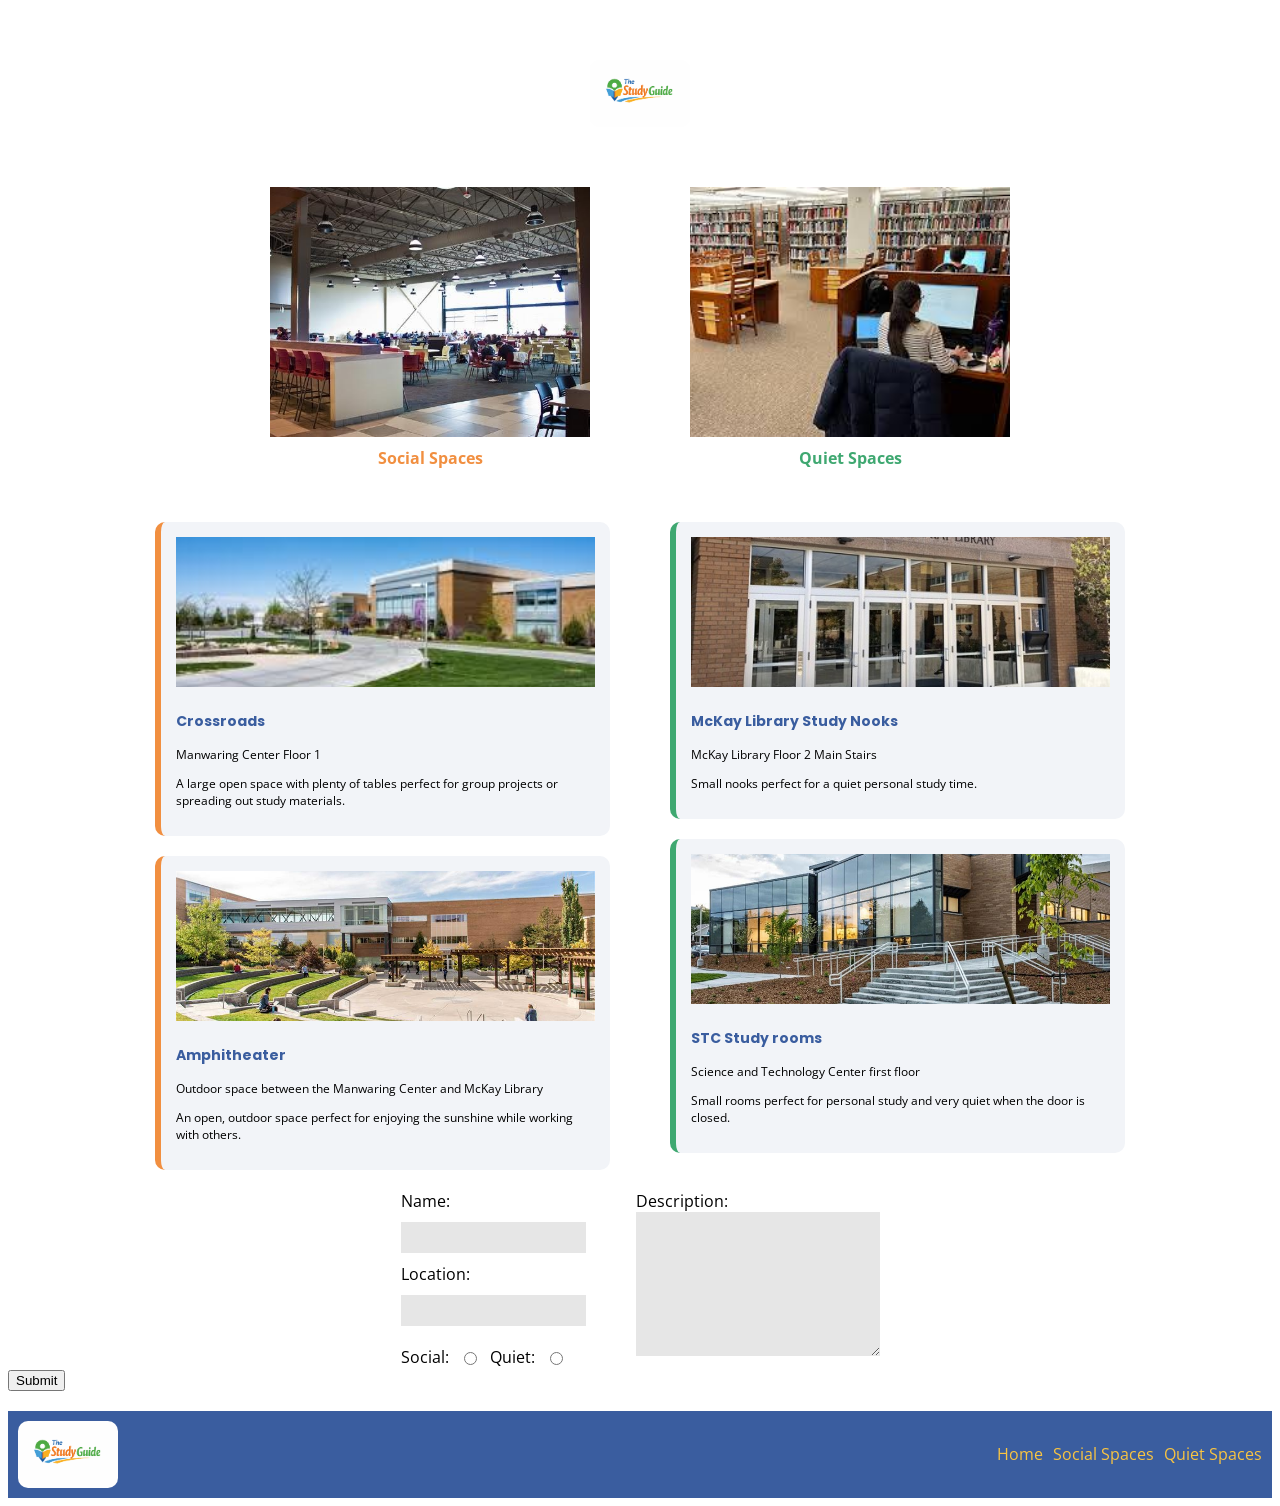
<file: index.html>
<!DOCTYPE html>
<html lang="en">

<head>
    <meta charset="UTF-8">
    <meta name="viewport" content="width=device-width, initial-scale=1.0">
    <link rel="stylesheet" href="styles.css">
    <link rel="stylesheet" href="">
    <link href="https://fonts.googleapis.com/css2?family=Open+Sans:wght@400;600&family=Poppins:wght@400;600&display=swap" rel="stylesheet">
    <link rel="stylesheet" href="Quite-Spaces.html">
    <link rel="stylesheet" href="Social-Spaces.html">
</head>

<body>
    <header class="site-header">
        <img src="images/Thestudygguidelogo.png" alt="Thestudygguidelogo">
    </header>

    <section class="top-images">
        <div>
            <img src="images/SocialSpaceCafe.jpg" alt="Social Space">
            <h2>Social Spaces</h2>
        </div>

        <div>
            <img src="images/Quiet.jpg" alt="Quiet Space">
            <h2>Quiet Spaces</h2>
        </div>
    </section>

    <section class="container">

        <div class="column">

            <div class="card">
                <img src="images/ManCen.jpg" alt="ManCen">
                <h3>Crossroads</h3>
                <p>Manwaring Center Floor 1</p>
                <p>A large open space with plenty of tables perfect for group projects or spreading out study materials.</p>
            </div>

            <div class="card">
                <img src="images/McKay.jpg" alt="McKay">
                <h3>Amphitheater</h3>
                <p>Outdoor space between the Manwaring Center and McKay Library</p>
                <p>An open, outdoor space perfect for enjoying the sunshine while working with others.</p>
            </div>
        </div>

        <div class="column">

            <div class="card">
                <img src="images/McKayLibrary.jpg" alt=McKayLibrary>
                <h3>McKay Library Study Nooks</h3>
                <p>McKay Library Floor 2 Main Stairs</p>
                <p> Small nooks perfect for a quiet personal study time.</p>
            </div>

            <div class="card">
                <img src="images/STC.png" alt="STC">
                <h3>STC Study rooms</h3>
                <p>Science and Technology Center first floor</p>
                <p>Small rooms perfect for personal study and very quiet when the door is closed.</p>
            </div>
        </div>

    </section>

    <form class="custom-form">
    <div class="form-left">
        <label>Name:</label>
        <input type="text">

        <label>Location:</label>
        <input type="text">

        <div class="radio-group">
            <span>Social:</span>
            <input type="radio" name="type">

            <span>Quiet:</span>
            <input type="radio" name="type">
        </div>
    </div>

    <div class="form-right">
        <label>Description:</label>
        <textarea></textarea>
    </div>

</form>

<button type="submit">Submit</button>

    <footer>
        <img src="images/Thestudygguidelogo.png" alt="Logo">
        <nav>
            <ul class="nav-links">
                <li> <a href="home.html">Home</a></li>
                <li> <a href="Social-Spaces.html">Social Spaces</a></li>
                <li> <a href="Quite-Spaces.html"> Quiet Spaces</a></li>
            </ul>
        </nav>
    </footer>
</body>
</html>
</file>
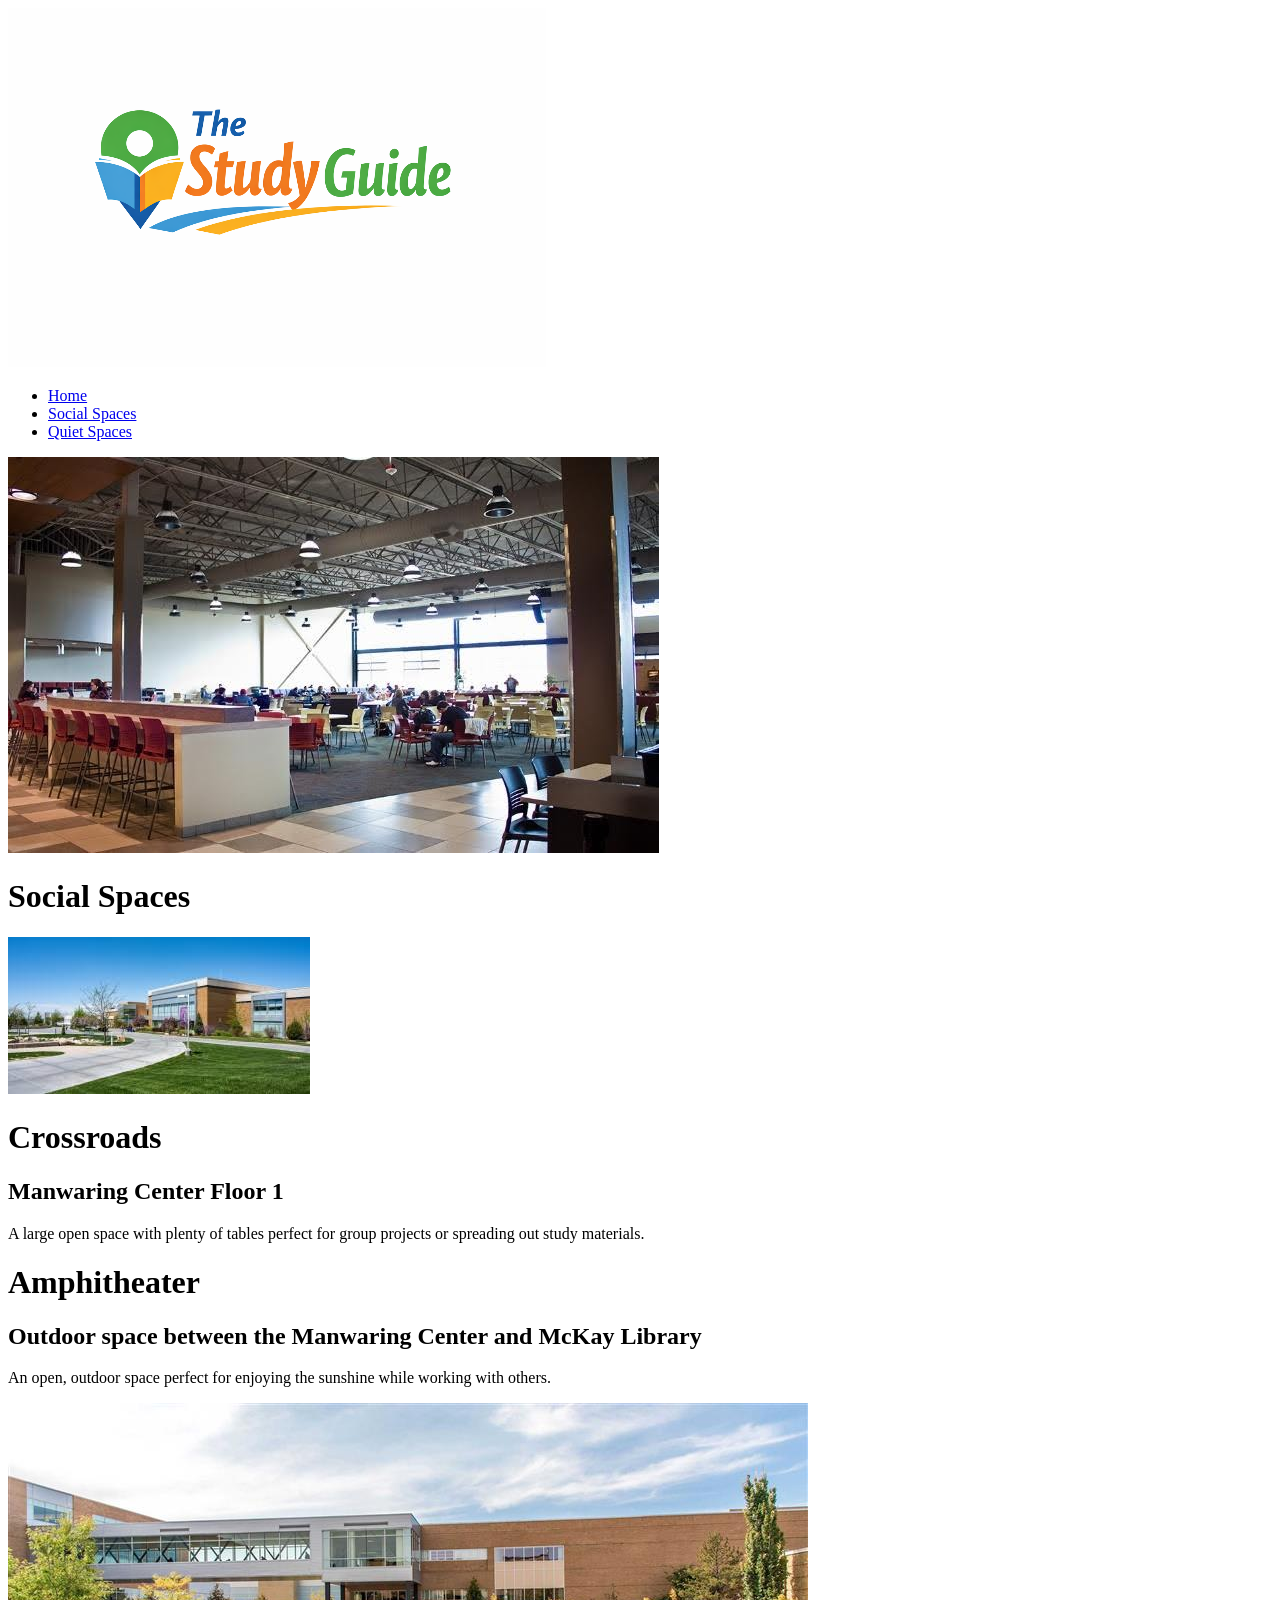
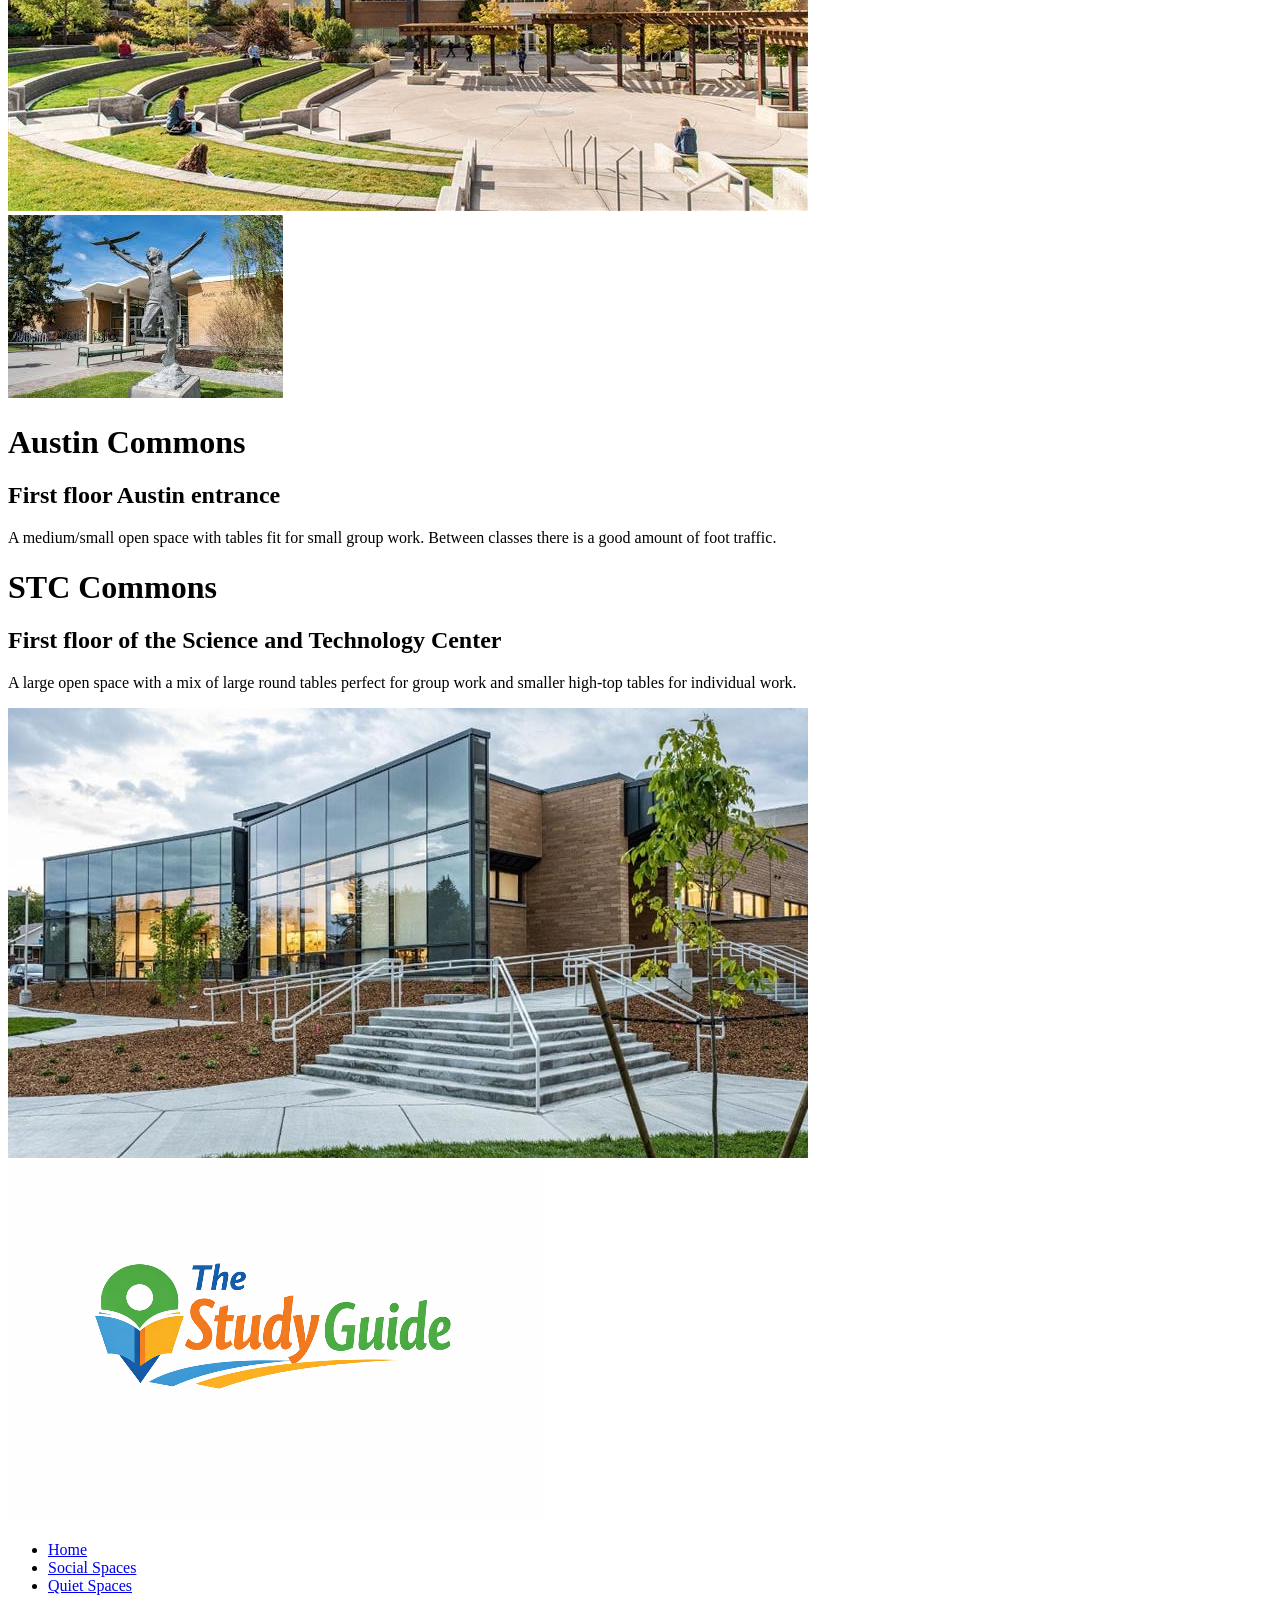
<file: page1.html>
<!DOCTYPE html>
<html lang="en">
<head>
    <meta charset="UTF-8">
    <meta name="viewport" content="width=device-width, initial-scale=1.0">
    <title>Socialspaces</title>
</head>
<body>
    <header>
        <img src="Thestudygguidelogo.png" alt="Logo">
        <nav>
            <ul class="nav-links">
                <li> <a href="home.html">Home</a></li>
                <li> <a href="socialspaces.html">Social Spaces</a></li>
                <li> <a href="quietspaces.html"> Quiet Spaces</a></li>
            </ul>
        </nav>
    </header>

    <div id="hero-box">
        <img src="images/SocialSpaceCafe.jpg" alt="">
        <h1>Social Spaces</h1>
    </div>

    <main>
        <div id="box1">
            <img src="images/ManCen.jpg" alt="">
            <h1>Crossroads</h1>
            <h2>Manwaring Center Floor 1</h2>
            <p>A large open space with plenty of tables perfect for group projects or spreading out study materials.</p>
        </div>
        <div id="box2">
            <h1>Amphitheater</h1>
            <h2>Outdoor space between the Manwaring Center and McKay Library</h2>
            <p>An open, outdoor space perfect for enjoying the sunshine while working with others.</p>
            <img src="images/McKay.jpg" alt="">
        </div>
        <div id="box3">
            <img src="images/Austin.jpg" alt="">
            <h1>Austin Commons</h1>
            <h2>First floor Austin entrance</h2>
            <p>A medium/small open space with tables fit for small group work. Between classes there is a good amount of foot traffic.</p>
        </div>
         <div id="box4">
            <h1>STC Commons</h1>
            <h2>First floor of the Science and Technology Center</h2>
            <p>A large open space with a mix of large round tables perfect for group work and smaller high-top tables for individual work.</p>
            <img src="images/STC.png" alt="">
        </div>
    </main>
    <footer>
        <img src="Thestudygguidelogo.png" alt="Logo">
        <nav>
            <ul class="nav-links">
                <li> <a href="home.html">Home</a></li>
                <li> <a href="socialspaces.html">Social Spaces</a></li>
                <li> <a href="quietspaces.html"> Quiet Spaces</a></li>
            </ul>
        </nav>
    </footer>
</body>
</html>
</file>
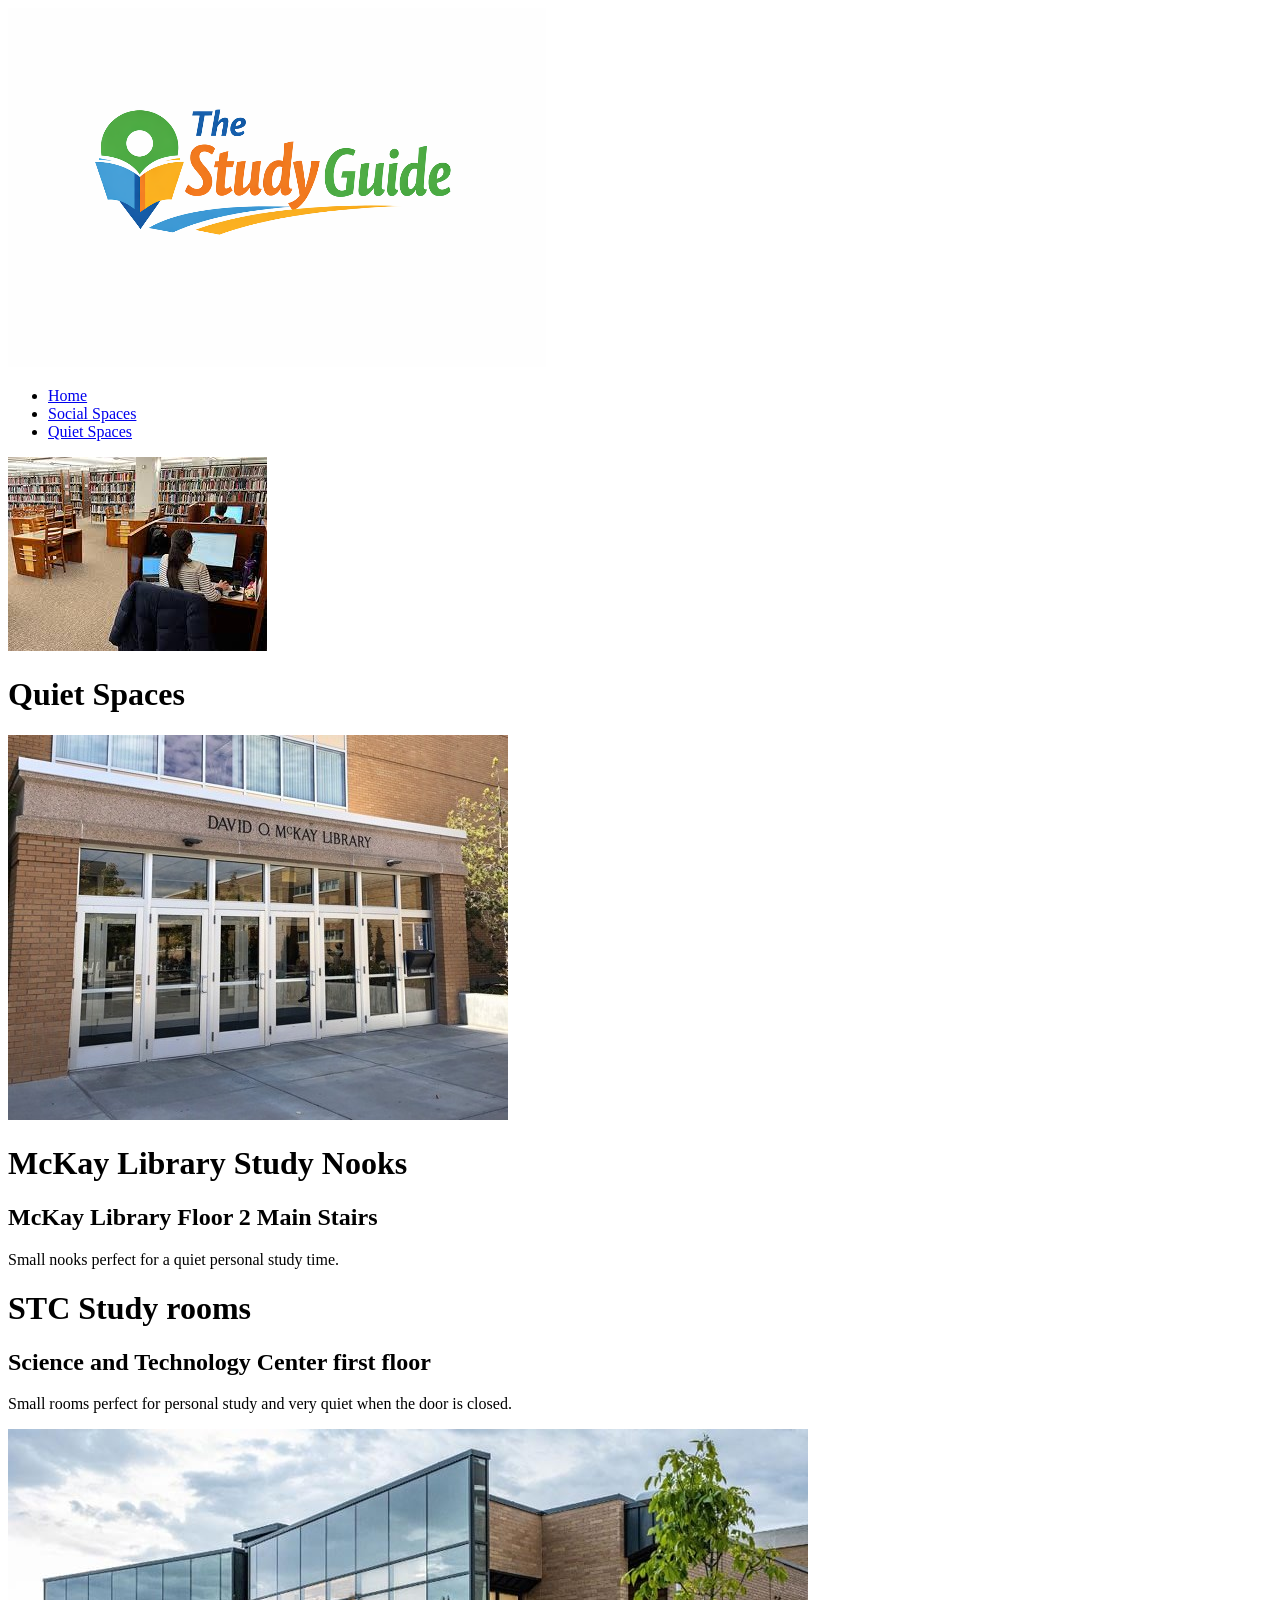
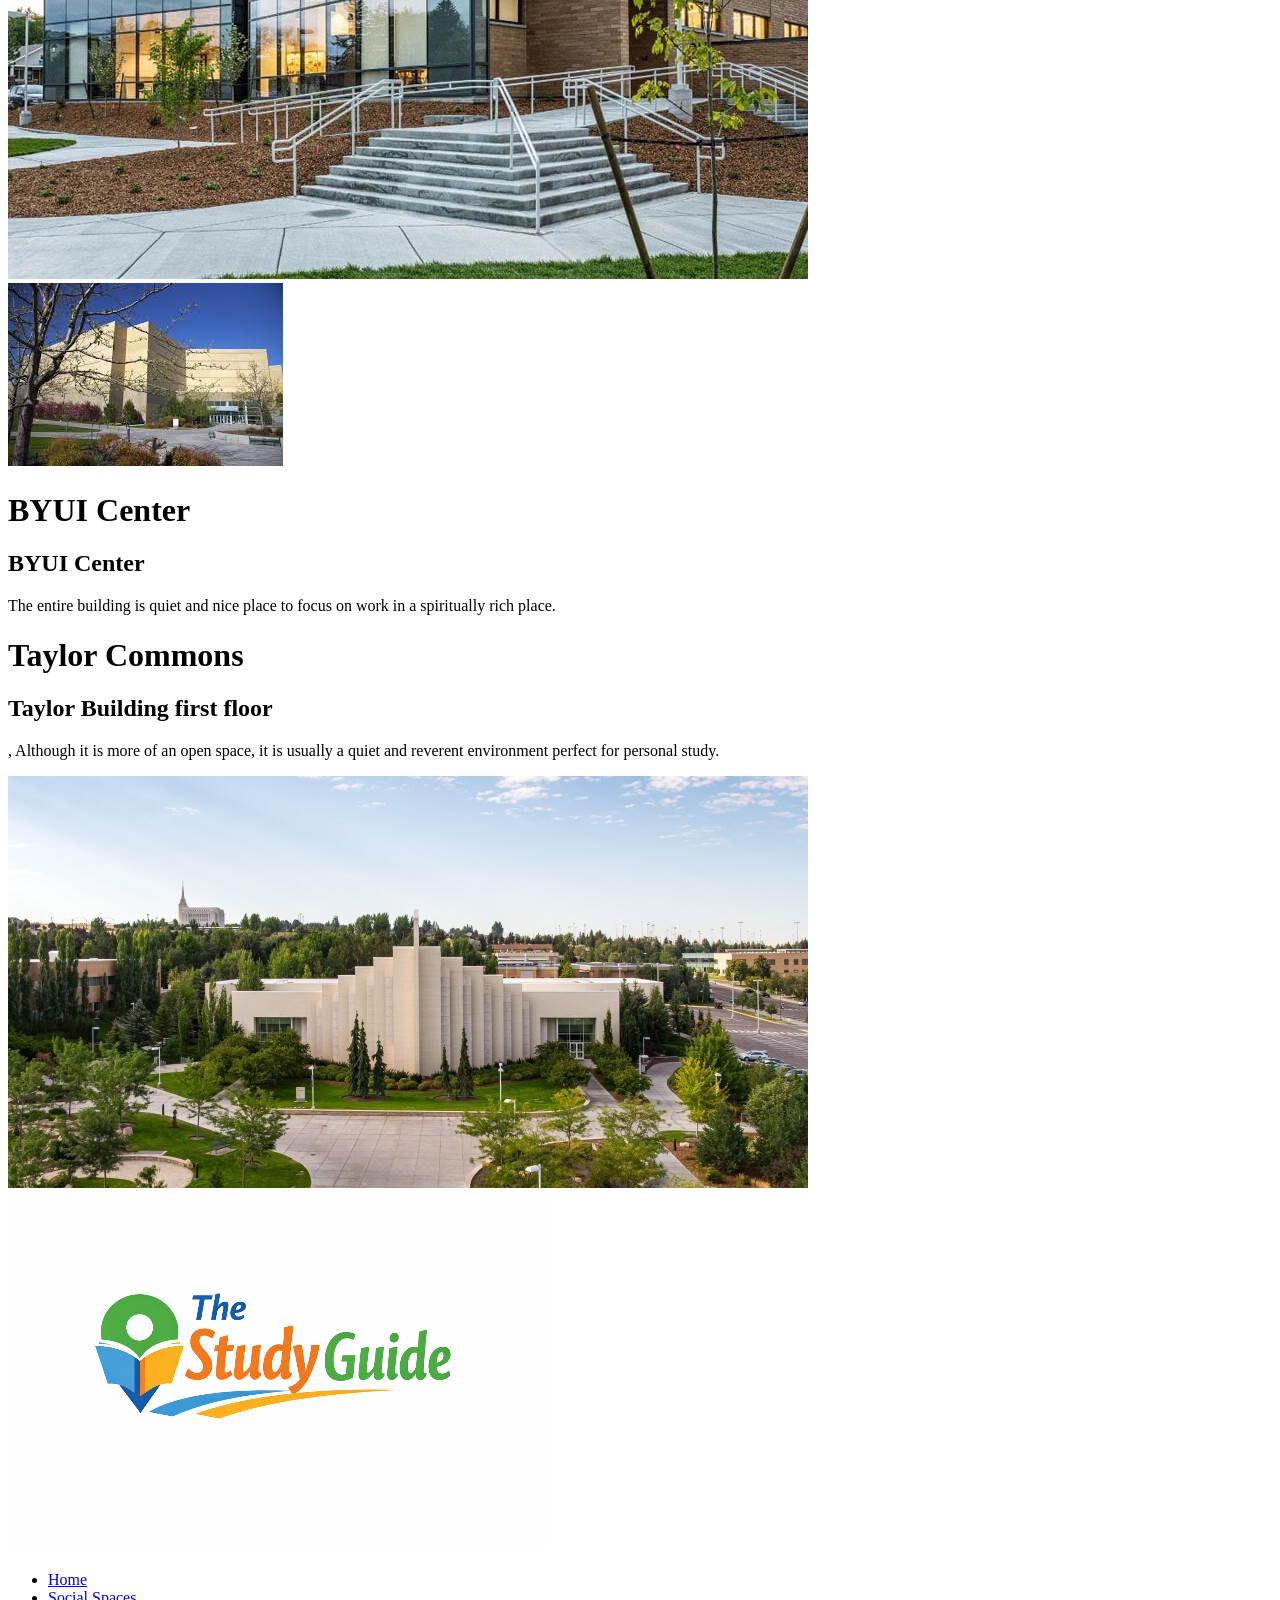
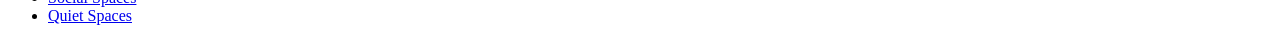
<file: page2.html>
<!DOCTYPE html>
<html lang="en">
<head>
    <meta charset="UTF-8">
    <meta name="viewport" content="width=device-width, initial-scale=1.0">
    <title>Quietspaces</title>
</head>
<body>
    <header>
        <img src="Thestudygguidelogo.png" alt="Logo">
        <nav>
            <ul class="nav-links">
                <li> <a href="home.html">Home</a></li>
                <li> <a href="socialspaces.html">Social Spaces</a></li>
                <li> <a href="quietspaces.html"> Quiet Spaces</a></li>
            </ul>
        </nav>
    </header>

    <div id="hero-box">
        <img src="images/Quiet.jpg" alt="">
        <h1>Quiet Spaces</h1>
    </div>

    <main>
        <div id="box1">
            <img src="images/McKayLibrary.jpg" alt="">
            <h1>McKay Library Study Nooks</h1>
            <h2>McKay Library Floor 2 Main Stairs</h2>
            <p>Small nooks perfect for a quiet personal study time.</p>
        </div>
        <div id="box2">
            <h1>STC Study rooms</h1>
            <h2>Science and Technology Center first floor</h2>
            <p>Small rooms perfect for personal study and very quiet when the door is closed.</p>
            <img src="images/STC.png" alt="">
        </div>
        <div id="box3">
            <img src="images/Icenter.jpg" alt="">
            <h1>BYUI Center</h1>
            <h2>BYUI Center</h2>
            <p>The entire building is quiet and nice place to focus on work in a spiritually rich place.</p>
        </div>
         <div id="box4">
            <h1>Taylor Commons</h1>
            <h2>Taylor Building first floor</h2>
            <p>, Although it is more of an open space, it is usually a quiet and reverent environment perfect for personal study.</p>
            <img src="images/Taylor.jpg" alt="">
        </div>
    </main>
    <footer>
        <img src="Thestudygguidelogo.png" alt="Logo">
        <nav>
            <ul class="nav-links">
                <li> <a href="home.html">Home</a></li>
                <li> <a href="socialspaces.html">Social Spaces</a></li>
                <li> <a href="quietspaces.html"> Quiet Spaces</a></li>
            </ul>
        </nav>
    </footer>
</body>
</html>
</file>
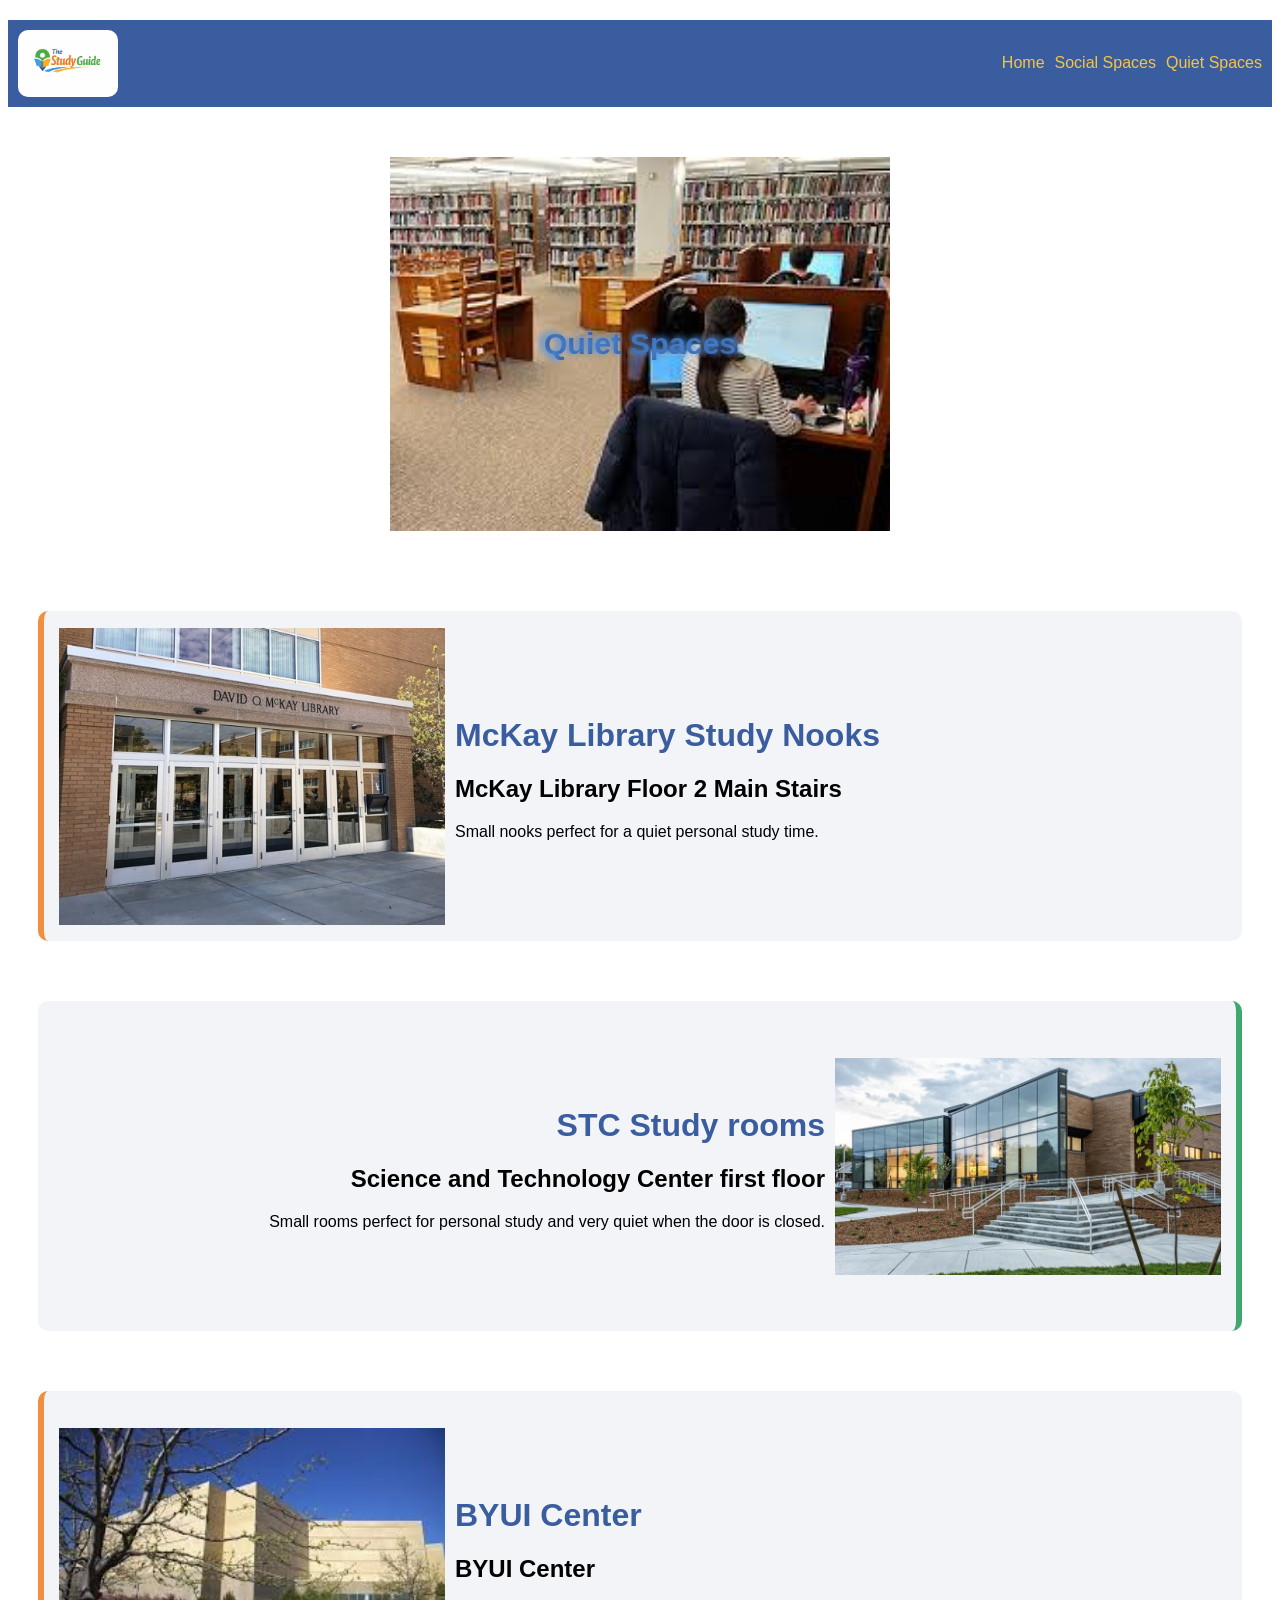
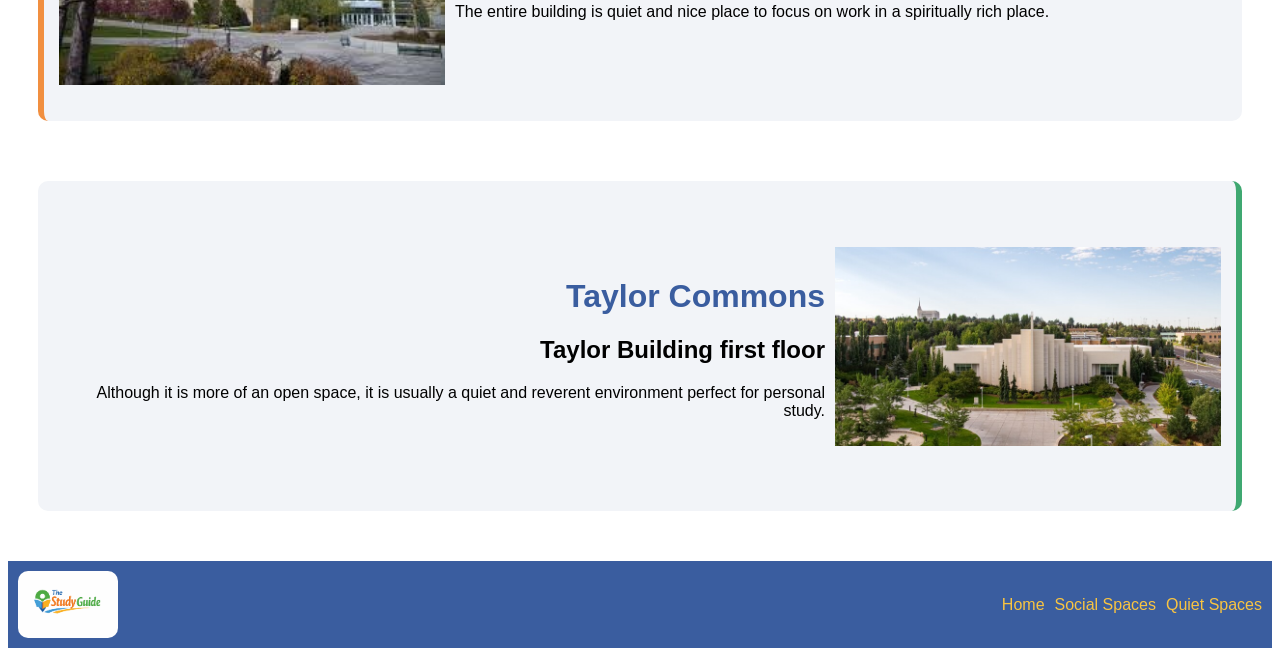
<file: Quite-Spaces.html>
<!DOCTYPE html>
<html lang="en">
<head>
    <meta charset="UTF-8">
    <meta name="viewport" content="width=device-width, initial-scale=1.0">
    <title>Quietspaces</title>
    <link rel="stylesheet" href="styles.css">
</head>
<body>
    <header>
        <img src="images/Thestudygguidelogo.png" alt="Logo">
        <nav>
            <ul class="nav-links">
                <li> <a href="index.html">Home</a></li>
                <li> <a href="Social-Spaces.html">Social Spaces</a></li>
                <li> <a href="Quite-Spaces.html"> Quiet Spaces</a></li>
            </ul>
        </nav>
    </header>

    <div id="hero-box">
        <img src="images/Quiet.jpg" alt=""width="500">
        <h1>Quiet Spaces</h1>
        <h2>Quiet Spaces</h2>
    </div>

    <main>
        <div id="box1">
            <img src="images/McKayLibrary.jpg" alt="" width="400">
            <div id="words1">
                <h1>McKay Library Study Nooks</h1>
                <h2>McKay Library Floor 2 Main Stairs</h2>
                <p>Small nooks perfect for a quiet personal study time.</p>
            </div>
        </div>
        <div id="box2">
            <div id="words2">
                <h1>STC Study rooms</h1>
                <h2>Science and Technology Center first floor</h2>
                <p>Small rooms perfect for personal study and very quiet when the door is closed.</p>
            </div>
            <img src="images/STC.png" alt="">
        </div>
        <div id="box3">
            <img src="images/Icenter.jpg" alt="" width="400">
            <div id="words1">
                <h1>BYUI Center</h1>
                <h2>BYUI Center</h2>
                <p>The entire building is quiet and nice place to focus on work in a spiritually rich place.</p>
            </div>
        </div>
         <div id="box4">
            <div id="words2">
                <h1>Taylor Commons</h1>
                <h2>Taylor Building first floor</h2>
                <p>Although it is more of an open space, it is usually a quiet and reverent environment perfect for personal study.</p>
            </div>
            <img src="images/Taylor.jpg" alt="">
        </div>
    </main>
    <footer>
        <img src="images/Thestudygguidelogo.png" alt="Logo">
        <nav>
            <ul class="nav-links">
                <li> <a href="index.html">Home</a></li>
                <li> <a href="Social-Spaces.html">Social Spaces</a></li>
                <li> <a href="Quite-Spaces.html"> Quiet Spaces</a></li>
            </ul>
        </nav>
    </footer>
</body>
</html>
</file>
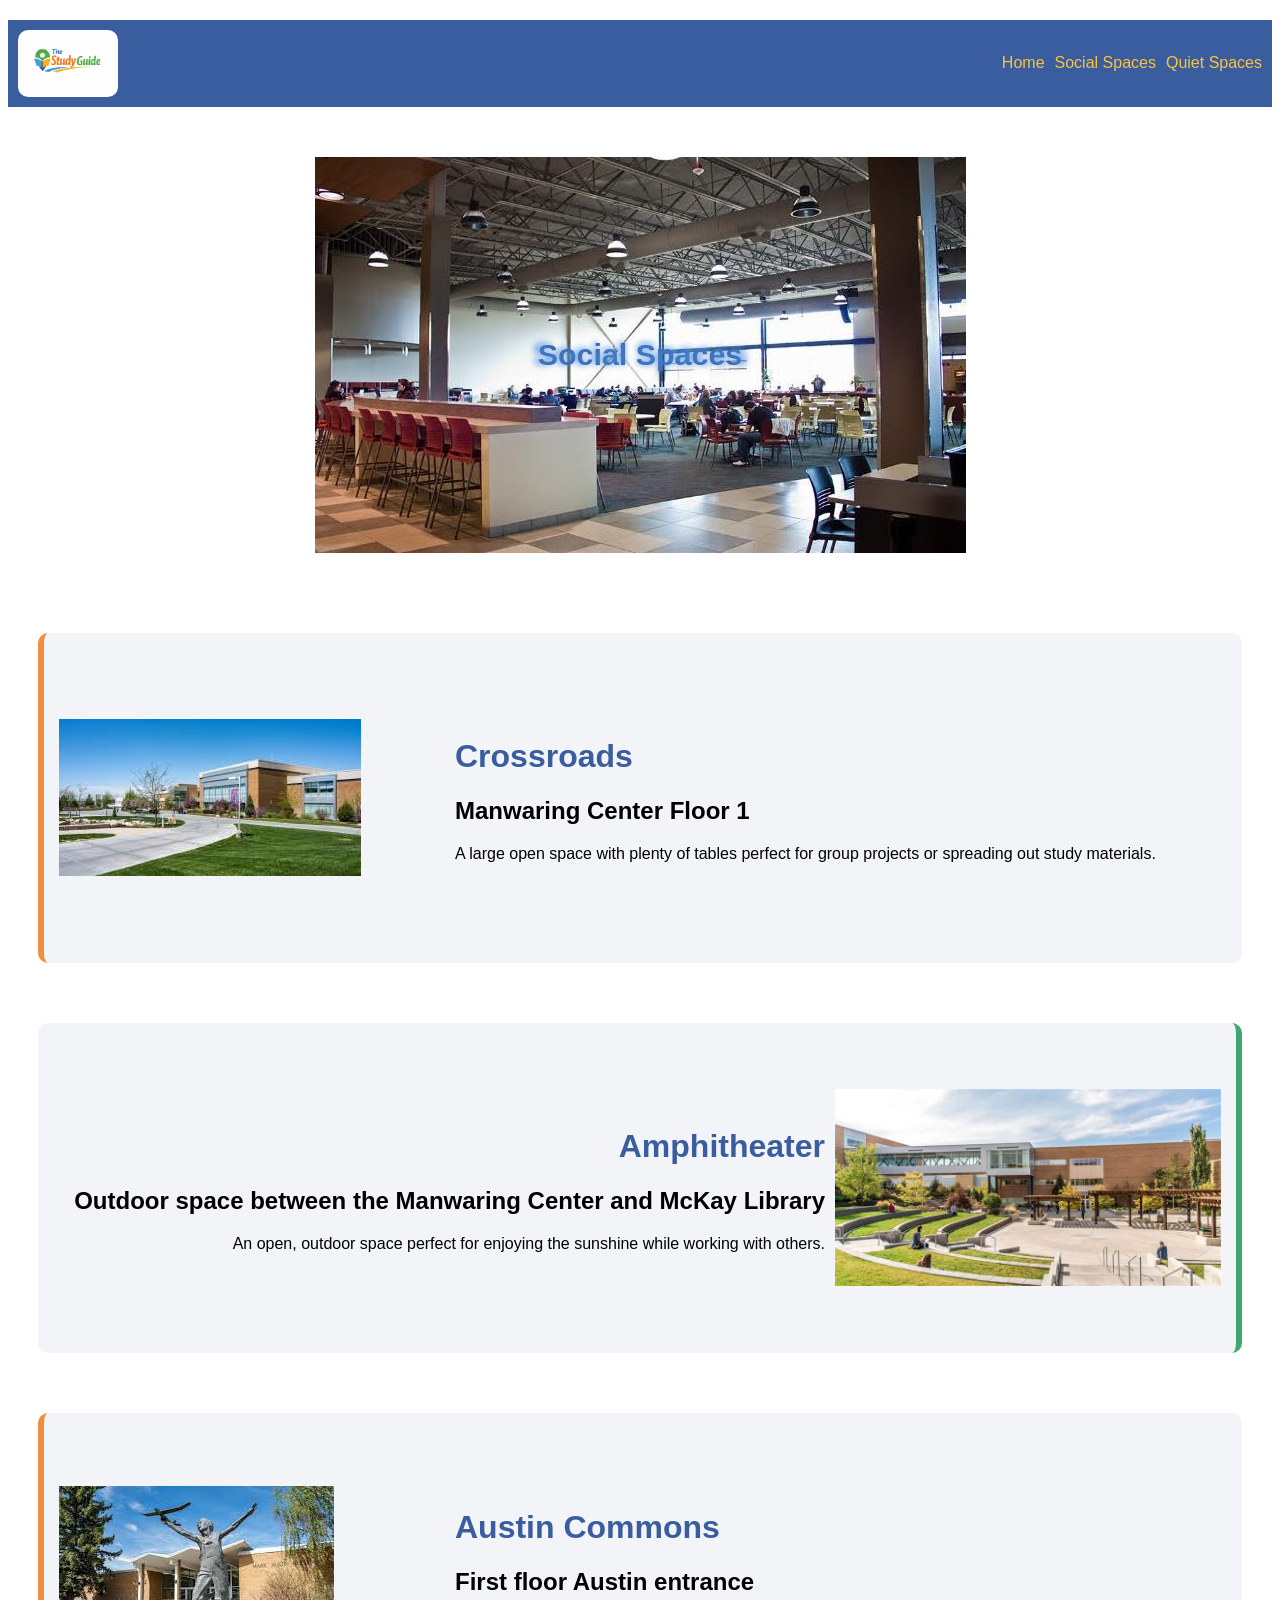
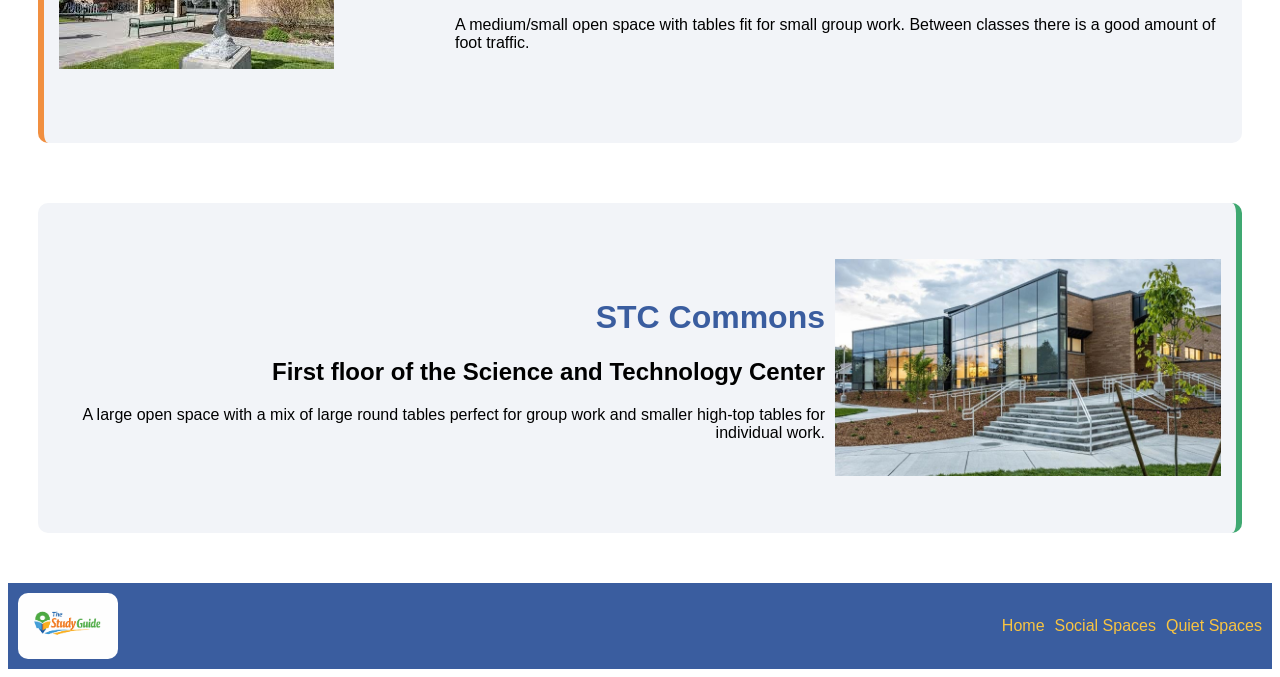
<file: Social-Spaces.html>
<!DOCTYPE html>
<html lang="en">
<head>
    <meta charset="UTF-8">
    <meta name="viewport" content="width=device-width, initial-scale=1.0">
    <title>Socialspaces</title>
    <link rel="stylesheet" href="styles.css">
</head>
<body>
    <header>
        <img src="images/Thestudygguidelogo.png" alt="Logo">
        <nav>
            <ul class="nav-links">
                <li> <a href="index.html">Home</a></li>
                <li> <a href="Social-Spaces.html">Social Spaces</a></li>
                <li> <a href="Quite-Spaces.html"> Quiet Spaces</a></li>
            </ul>
        </nav>
    </header>

    <div id="hero-box">
        <img src="images/SocialSpaceCafe.jpg" alt="">
        <h1 class="blur-text">Social Spaces</h1>
        <h2>Social Spaces</h2>
    </div>

    <main>
        <div id="box1">
            <img src="images/ManCen.jpg" alt="">
            <div id="words1">
                <h1>Crossroads</h1>
                <h2>Manwaring Center Floor 1</h2>
                <p>A large open space with plenty of tables perfect for group projects or spreading out study materials.</p>
            </div>
        </div>
        <div id="box2">
            <div id="words2">
                <h1>Amphitheater</h1>
                <h2>Outdoor space between the Manwaring Center and McKay Library</h2>
                <p>An open, outdoor space perfect for enjoying the sunshine while working with others.</p>
            </div>
            <img src="images/McKay.jpg" alt="">
        </div>
        <div id="box3">
            <img src="images/Austin.jpg" alt="">
            <div id="words1">
                <h1>Austin Commons</h1>
                <h2>First floor Austin entrance</h2>
                <p>A medium/small open space with tables fit for small group work. Between classes there is a good amount of foot traffic.</p>
            </div>
        </div>
         <div id="box4">
            <div id="words2">
                <h1>STC Commons</h1>
                <h2>First floor of the Science and Technology Center</h2>
                <p>A large open space with a mix of large round tables perfect for group work and smaller high-top tables for individual work.</p>
            </div>
            <img src="images/STC.png" alt="">
        </div>
    </main>
    <footer>
        <img src="images/Thestudygguidelogo.png" alt="Logo">
        <nav>
            <ul class="nav-links">
                <li> <a href="index.html">Home</a></li>
                <li> <a href="Social-Spaces.html">Social Spaces</a></li>
                <li> <a href="Quite-Spaces.html"> Quiet Spaces</a></li>
            </ul>
        </nav>
    </footer>
</body>
</html>
</file>
<file: styles.css>
body {
  background: #ffffff;
  color: black;
  font-family: "Open Sans", sans-serif;
}

.site-header {
  background: #ffffff;
  text-align: center;
  padding: 40px 0;
}

.site-header img {
  max-width: 400px;
  display: block;
  margin: 0 auto;
}

.top-images {
  display: flex;
  justify-content: center;
  gap: 100px;
  padding: 20px 0;
}

.top-images div {
  text-align: center;
}

.top-images img {
  display: flex;
  justify-content: center;
  gap: 60px; 
  width: 320px;     
  height: 250px;    
  object-fit: cover; 
  background: #4A90E2;
}

.top-images div:first-child h2 {
  margin-top: 10px;
  font-size: 16px;
  color: #F18F40; 
}

.top-images div:last-child h2 {
  margin-top: 10px;
  font-size: 16px;
  color: #3FA871;
}

.container {
  display: flex;
  justify-content: center;
  gap: 40px;
  width: 80%;
  margin: 0 auto;
  padding-top: 20px;
}

.column {
  width: 45%;
}

.column:first-child {
  padding-right: 20px;
}

.card {
  background: #f2f4f8;
  border-radius: 10px;
  padding: 15px;
  margin-bottom: 20px;
}

.column:first-child .card {
  border-left: 6px solid #F18F40;
}

.column:last-child .card {
  border-left: 6px solid #3FA871;
}

.card img {
  width: 100%;
  height: 150px;
  object-fit: cover;
  background: #4A90E2;
  margin-bottom: 5px;
}

.card h3 {
  font-size: 14px;
  color: #3A5D9F;
  font-family: "Poppins", sans-serif;
}

.card p {
  font-size: 12px;
}

.custom-form {
  display: flex;
  justify-content: center;
  gap: 50px;
  align-items: flex-start;
}

.form-left {
  display: flex;
  flex-direction: column;
  gap: 10px;
}

.form-right {
  display: flex;
  flex-direction: column;
}

.form-left input {
  width: 100%px;
  padding: 8px;
  background: #e6e6e6;
  border: none;
}

.form-right textarea {
  width: 240px;
  height: 140px;
  background: #e6e6e6;
  border: none;
}

.radio-group {
  display: flex;
  align-items: center;
  gap: 10px;
  margin-top: 10px;
}

.form-section button {
  margin-top: 20px;
}

footer {
  margin-top: 20px;
  background: #3A5D9F;
  padding: 10px;
  display: flex;
  justify-content: space-between;
  align-items: center;
}

footer img {
  width: 100px;
  border-radius: 10px;
}

.nav-links {
  list-style: none;
  display: flex;
  gap: 10px;
  font-size: 16px;
}

.nav-links a {
  text-decoration: none;
  color: #F9C441;
}

.nav-links a:hover {
  color: white;
}

/* pages heading */
header {
  margin-top: 20px;
  background: #3A5D9F;
  padding: 10px;
  display: flex;
  justify-content: space-between;
  align-items: center;
}

header img {
  width: 100px;
  border-radius: 10px;
}

#hero-box {
  display: grid;
  max-width: 100%;
  justify-items: center;
  align-items: center;
  margin: 50px;
  color: #4A90E2;
}

#hero-box img {
  grid-column: 1/2;
  grid-row: 1/2;
}

#hero-box h1 {
  grid-column: 1/2;
  grid-row: 1/2;
  filter: blur(3px);
}

#hero-box h2 {
  grid-column: 1/2;
  grid-row: 1/2;
  color: #3A5D9F;
  font-size: 1.9em;
}

main {
  display: grid;
  grid-template-rows: 1fr 1fr 1fr 1fr;
}

main h1 {
  color: #3A5D9F;
}

#box1, #box3 {
  display: grid;
  grid-template-columns: 1fr 2fr;
  background: #f2f4f8;
  border-radius: 10px;
  padding: 15px;
  margin-bottom: 20px;
  border-left: 6px solid #F18F40;
  height: 300px;
  align-items: center;
  gap: 10px;
  max-width: 100%;
  margin: 30px;
}

#box1 img, #box3 img{
  grid-column: 1/2;
  grid-row: 1/2;
  max-width: 100%;
  max-height: 100%;
}

#words1 {
  grid-column: 2/3;
  text-align: left;
}

#box2, #box4 {
  display: grid;
  grid-template-columns: 2fr 1fr;
  grid-row: 1fr;
  background: #f2f4f8;
  border-radius: 10px;
  padding: 15px;
  margin-bottom: 20px;
  border-right: 6px solid #3FA871;
  height: 300px;
  align-items: center;
  justify-items: right;
  gap: 10px;
  max-width: 100%;
  margin: 30px;
}

#box2 img, #box4 img{
  grid-column: 2/3;
  width: 100%;
  max-height: 100%;
}

#words2 {
  grid-column: 1/2;
  text-align: right;
}
</file>
